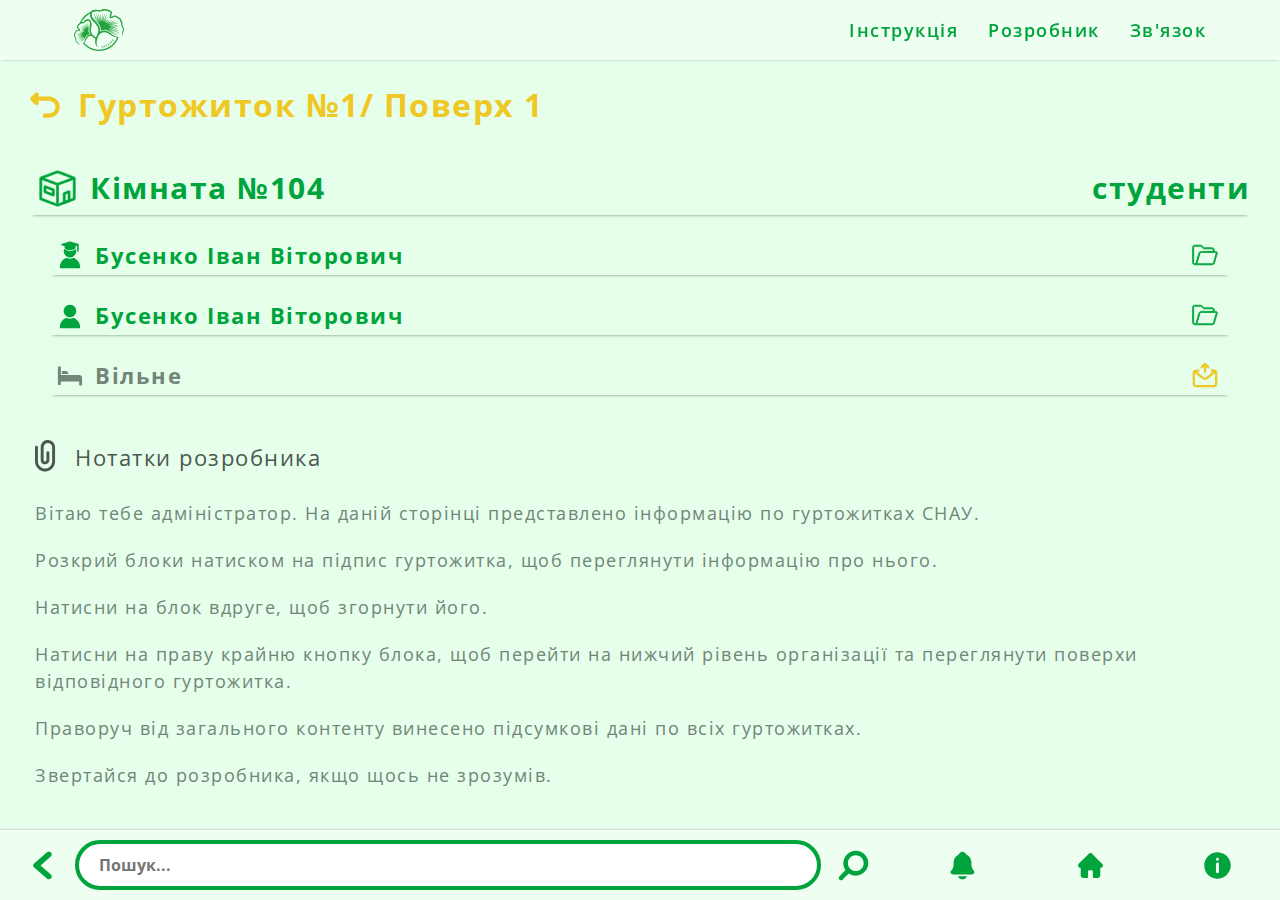
<file: room.html>
<!DOCTYPE html>
<html lang="ua">
<head>
    <meta charset="UTF-8">
    <meta name="viewport" content="width=device-width, initial-scale=1.0">
    <title>Кімната</title>
    <link rel="shortcut icon" href="favicon.ico" type="image/x-icon">
    <link rel="stylesheet" href="css/styles.css">
    <link rel="stylesheet" href="css/floor.css">
    <link rel="stylesheet" href="css/room.css">
    <link rel="preconnect" href="https://fonts.googleapis.com">
	<link rel="preconnect" href="https://fonts.gstatic.com" crossorigin>
	<link href="https://fonts.googleapis.com/css2?family=Open+Sans:ital,wght@0,300..800;1,300..800&family=Roboto:ital,wght@0,100;0,300;0,400;0,500;0,700;0,900;1,100;1,300;1,400;1,500;1,700;1,900&family=Ubuntu+Sans:ital,wght@0,100..800;1,100..800&display=swap" rel="stylesheet">

</head>

<body>
    <div class="wrapper">
        <header>

            <div class="menu">
                <a href="https://snau.edu.ua/" target="_blank" class="menu__snaulink">
                    <img src="assets/images/SVG/logo.svg" alt="СНАУ" class="menu__image">
                </a>
                <div class="menu__burger">
                    <span></span>
                </div>
                <div class="menu__block">
                    <ul class="menu__list">
                        <li><a href="#" class="menu__link">Інструкція</a></li>
                        <li><a href="#" class="menu__link">Розробник</a></li>
                        <li><a href="#" class="menu__link">Зв'язок</a></li> 
                    </ul>
                </div>
            </div>
          
        </header>

        <div class="content" id="content">
            <div class="content__wrapper">
                <div class="top__nav">
                    <a href="floor1.html"><img src="assets/icons/SVG/site_beck.svg" alt="">Гуртожиток №1/ Поверх 1</a>
                  
                </div>
              
                <div class="room__place">
                    <div class="room__title">
                        <h2> <img src="assets/icons/room.svg" alt="">Кімната №104</h2><h2>студенти</h2>
                        
                     </div>
                    <div class="place">
                                   <div class="content__item">
                            <div class="content__item__title_room content__item__button">
                            <h2><img src="assets/icons/student.svg" alt="">Бусенко Іван Віторович</h2><img class="img-rotate" src="assets/icons/folder.svg" alt="">
                            </div>
                            <div class="content__item__info room__info">
                                <ul class="ul_content">
                                    <li class="li_content"><span>Номер договору:</span> № 43524</li>
                                    <li class="li_content"><span>Статус:</span> студент</li>
                                    <li class="li_content"><span>Телефон:</span> 095 *** ** **</li>
                                    <li class="li_content"><span>Пошта:</span> ivan.busenko@snau.edu.ua</li>
                          
                                </ul>
                                <div class="place__row"><p class="p__data"><img class="img__data" src="assets/icons/start.svg" alt="">02.07.2024</p>
                                    <p class="p__data">02.11.2025<img class="img__data" src="assets/icons/end.svg" alt=""></p></div>
                            </div>
                    </div>
                    </div>
                    <div class="place">
                        <div class="content__item">
                 <div class="content__item__title_room content__item__button">
                 <h2><img src="assets/icons/man.svg" alt="">Бусенко Іван Віторович</h2><img class="img-rotate" src="assets/icons/folder.svg" alt="">
                 </div>
                 <div class="content__item__info">
                        <ul class="ul_content">
                            <li class="li_content"><span>Номер договору:</span> № 18858</li>
                            <li class="li_content"><span>Статус:</span> мешканець</li>
                            <li class="li_content"><span>Телефон:</span> 095 *** ** **</li>
                            <li class="li_content"><span>Пошта:</span> ivan.busenko@snau.edu.ua</li>
                  
                        </ul>

                     <div class="place__row"><p class="p__data"><img class="img__data" src="assets/icons/start.svg" alt="">02.07.2024</p>
                         <p class="p__data">02.11.2025<img class="img__data" src="assets/icons/end.svg" alt=""></p></div>
                 </div>
         </div>
         </div>
         <div class="place">
            <div class="content__item">
     <div class="content__item__title_room">
     <h2 class="free__place"><img src="assets/icons/SVG/place.svg" alt="">Вільне</h2><img src="assets/icons/free.svg" alt="">
     </div>
     <div class="content__item__info">
         
     </div>
</div>
</div>
                   
                </div>
                <div class="instructions">
                    <h2>
                      
        <svg version="1.1" class="instructions__svg" xmlns="http://www.w3.org/2000/svg" xmlns:xlink="http://www.w3.org/1999/xlink" x="0px" y="0px"
                viewBox="0 0 1080 1080" style="enable-background:new 0 0 1080 1080;" xml:space="preserve">
         
                <path class="instructions__svg" d="M277.45,971.53c-27.04-4.69-53.96-9.69-79.64-19.98-72.43-29.01-127-77.91-163.31-146.85C10.34,758.83-.11,709.64,0,657.82c.3-144.34.08-288.68.13-433.02,0-23.55,12.4-40.81,32.88-46.35,27.53-7.44,54.58,11.47,57.03,39.97.38,4.39.24,8.84.24,13.26.01,141.81.16,283.62-.06,425.44-.1,59.84,18.85,112.09,59.92,155.93,34.98,37.33,77.94,60.03,128.53,66.67,115.42,15.13,217.34-55.36,244.86-168.51,3.29-13.52,5.29-27.34,5.31-41.23.16-150.97.49-301.94-.05-452.91-.23-64.89-55.36-121.96-119.83-126.19-70.12-4.6-131.22,43.55-140.62,110.71-.92,6.58-1.76,13.1-1.75,19.77.04,131.39,0,262.78.05,394.17,0,22.14,12.4,39.39,31.44,44.37,27.99,7.32,54.29-12.45,54.52-41.69.36-44.21.11-88.43.12-132.65.01-32.22-.25-64.43.17-96.65.26-19.69,12.97-36.14,31.19-42.06,18.2-5.92,38.1.39,49.83,15.91,5.89,7.8,8.96,16.61,8.96,26.43-.02,78.64.54,157.29-.25,235.93-.62,61.61-52.41,117.65-113.94,125.33-70.85,8.85-133.49-34.53-149.2-103.42-2.04-8.92-3.1-17.99-3.1-27.21.06-132.97-.34-265.94.16-398.91.41-108.79,77.61-199.09,184.93-217.74,121.65-21.13,239.22,65.54,255.84,188.42,1.58,11.65,1.89,23.27,1.89,34.94.02,143.71.19,287.41-.04,431.12-.18,109.58-45.56,196.38-134.27,260.1-40.7,29.24-86.91,45.74-136.62,52.32-2.16.29-4.27.96-6.4,1.45h-64.44Z"/>
           </svg>
                        
                        Нотатки розробника
                    </h2>
                    <p>Вітаю тебе адміністратор. На даній сторінці представлено інформацію по гуртожитках СНАУ. </p>
                        <p>Розкрий блоки натиском на підпис гуртожитка, щоб переглянути інформацію про нього.</p>
                        <p>Натисни на блок вдруге, щоб згорнути його.</p>
                        <p>Натисни на праву крайню кнопку блока, щоб перейти на нижчий рівень організації та переглянути поверхи відповідного гуртожитка.</p>
                        <p>Праворуч від загального контенту винесено підсумкові дані по всіх гуртожитках.</p>
                        <p>Звертайся до розробника, якщо щось не зрозумів.</p>
                </div>
                
                </div>
                
        </div>

        <footer>

        <div class="block-footer">
            <form class="block-footer__form"  id="search_form" method="">
                <button type="submit" name="beck" class="block-footer__button">
                <svg version="1.1" class="block-footer__svg" xmlns="http://www.w3.org/2000/svg" xmlns:xlink="http://www.w3.org/1999/xlink" x="0px" y="0px"
                viewBox="0 0 1080 1080" style="enable-background:new 0 0 1080 1080;" xml:space="preserve">
         
           <path class="block-footer__svg" d="M797.5,820.7c-64.6-56.8-129.6-113.4-194.4-170.1c-35.4-31-70.7-62-106-93c-7.4-6.5-11.3-12.1-11.8-17.5
               c0.4-5.5,4.3-11,11.8-17.5c35.3-31,70.6-62.1,106-93c64.8-56.7,129.7-113.3,194.4-170.1c36.1-31.8,39.7-77.5,9.5-111.3
               c-14.3-16-33.6-24.9-55.6-30c-11.2,0-22.5,0-33.7,0c-13.2,2.5-24.8,7.2-35.3,13.5c-0.2,0.1-0.5,0.3-0.7,0.4
               c-8,4.8-15.4,10.5-22.4,16.8c-24.8,22.4-50.3,44.3-75.4,66.3c-100.7,88.3-201.4,176.7-302.3,265c-13.2,11.5-22.9,24.8-26.6,40.8
               c-0.5,1.9-0.8,3.8-1.2,5.7c-0.8,4.4-1.2,8.8-1.2,13.4c0,4.6,0.3,9,1.2,13.4c0.3,1.9,0.7,3.8,1.2,5.7c3.8,16,13.5,29.2,26.6,40.8
               c100.8,88.3,201.5,176.7,302.3,265c25.2,22.1,50.7,43.9,75.4,66.3c7,6.4,14.5,12,22.4,16.8c0.2,0.1,0.5,0.3,0.7,0.4
               c10.6,6.3,22.2,11,35.3,13.5c11.2,0,22.5,0,33.7,0c21.9-5.1,41.2-14,55.6-30C837.3,898.2,833.7,852.5,797.5,820.7z"/>
           </svg>
        </button>
                <input class="block-footer__input" type="text"  placeholder="Пошук...">
                <button type="submit" name="searching" class="block-footer__button">
                    <svg version="1.1" class="block-footer__svg" xmlns="http://www.w3.org/2000/svg" xmlns:xlink="http://www.w3.org/1999/xlink" x="0px" y="0px"
                    viewBox="0 0 1080 1080" style="enable-background:new 0 0 1080 1080;" xml:space="preserve">
             
                    <path class="block-footer__svg"  d="M993.6,434.9c0,23,0,46,0,69c-0.4,2-0.9,4-1.1,6.1c-6.6,65.7-28.9,126.1-67.2,179.3
                    c-79.8,111.2-189.4,165.4-326.4,163.8c-71.5-0.8-137-21.6-196.6-60.7c-7.1-4.7-11.3-4.1-17.3,1.9c-42.1,42.5-84.6,84.7-127,126.9
                    c-18.8,18.7-37.2,38-57,55.6c-20.9,18.6-45.9,21.4-71.1,10.4c-26-11.3-41.1-31.8-43.3-60.7c-1.7-23.5,8.1-42.1,24.4-58.3
                    c57.3-57,114.3-114.2,171.5-171.3c10.3-10.3,10.3-10.3,2.5-22.5c-40.7-63-59.6-132.4-59.4-206.8c0.1-58.9,13.9-114.7,40-167.8
                    c46.4-94.3,120.2-157.1,218.2-192.9c29.8-10.9,60.7-16.5,92.1-20.5c23,0,46,0,69,0c1.1,0.3,2.2,0.8,3.4,0.9
                    c46.2,4.5,89.9,17.6,131.7,38c94.1,45.9,156.7,119.5,192.8,216.8C983.9,372.1,989.5,403.3,993.6,434.9z M609.7,712.1
                    c134.4,0.2,243.1-107.6,243.4-241.4c0.3-134.6-107.8-243.5-242.1-243.9C476.2,226.4,368.7,334.4,367.1,469
                    C365.5,601.1,478.7,714.7,609.7,712.1z"/>
            
            
               </svg>
                </button>
            </form>

            <div class="panel-control">
                <a class="panel-control__href" href="#">

                    <svg version="1.1" class="panel-control__svg" xmlns="http://www.w3.org/2000/svg" xmlns:xlink="http://www.w3.org/1999/xlink" x="0px" y="0px"
                viewBox="0 0 1080 1080" style="enable-background:new 0 0 1080 1080;" xml:space="preserve">
         
                <g>
                    <path class="panel-control__svg" d="M540,814.6c-98.5,0-197,0.1-295.4-0.1c-33.3-0.1-61.2-21.8-68.8-53.5c-4.8-20.1-1.6-39.1,11-55.8
                        c8.9-11.9,18.5-23.3,28-34.8c30.6-36.8,43.1-80.3,47.2-127c2.9-32.8,2.7-65.7,4.1-98.6c2.6-60.7,17.5-117.6,57.3-165.6
                        c24.9-30.1,56.1-51.9,91.7-67.5c7.4-3.3,12-7.5,15-15.5c12.2-32.3,32.9-57.8,64.7-72.5c48.7-22.6,104.2-6.6,137.1,38.8
                        c7.5,10.3,14,21.3,17.9,33.4c2.7,8.5,7.9,12.8,15.6,16.2c44.2,19.5,81,48,107.1,89.2c23.7,37.4,35.4,78.8,39.8,122.6
                        c3.4,33.1,1.3,66.4,3.8,99.6c3.2,41.9,8.6,83.2,30.6,120.3c11.8,20,27.1,37.4,41.8,55.2c18.7,22.7,23.3,47.7,11.2,74.4
                        c-12.5,27.4-35.1,41.1-65.1,41.1C736.3,814.7,638.2,814.6,540,814.6z"/>
                    <path class="panel-control__svg"  d="M539.9,874.1c40.5,0,81,0,121.5,0c14.2,0,17.6,5.5,10.2,17.4c-30.4,48.8-74.3,75.2-132.2,75
                        c-57.4-0.2-101-26.4-131.2-75c-7.4-11.9-4-17.3,10.2-17.4C458.9,874,499.4,874.1,539.9,874.1z"/>
                </g>
           </svg>

                </a>
                <a class="panel-control__href" href="index.html" class="nav-link" data-page="home">

                    <svg version="1.1" class="panel-control__svg" xmlns="http://www.w3.org/2000/svg" xmlns:xlink="http://www.w3.org/1999/xlink" x="0px" y="0px"
                viewBox="0 0 1080 1080" style="enable-background:new 0 0 1080 1080;" xml:space="preserve">
         
                <g>
                    <path class="panel-control__svg"  d="M526,155.7c9,0,18,0,27,0c17.4,4.1,31.1,13.8,43.6,26.3c100,100.4,200.3,200.5,300.5,300.8
                        c3.9,3.9,7.9,7.8,11.2,12.1c17.3,22.6,20.9,47.4,9.7,73.4c-10.6,24.6-30,39.1-56.7,42.2c-21.2,2.4-18.8-0.5-18.9,20.8
                        c-0.5,71.2,1.3,142.5-0.9,213.7c-1.4,44.7-37.8,79.1-82.6,79.2c-39.2,0.1-78.5,0-117.7,0c-20.4,0-28.6-8.2-28.6-28.6
                        c0-57.5,0-115,0-172.5c0-23.9-14.9-39-38.7-39.2c-22.2-0.2-44.5-0.1-66.7,0c-26.3,0.1-40.5,14.5-40.5,41.1c0,57.7,0,115.5,0,173.2
                        c0,16.9-9.2,26-25.9,26c-40.2,0-80.5,0.2-120.7-0.1c-30.4-0.2-53.5-14-70.1-39.1c-10.6-16.1-13-34.3-13-53.1
                        c0-68.2,0-136.5,0-204.7c0-2.7-0.1-5.5,0-8.2c0.1-4.9-2.3-7.2-7.2-7.5c-7.7-0.6-15.5-0.8-23-3.1c-27.6-8.6-43.7-27.7-50.8-55.2
                        c0-9,0-18,0-27c4.1-17.6,14.1-31.5,26.8-44.2c99.8-99.5,199.4-199.2,298.9-299C494.2,170.2,508.1,159.8,526,155.7z"/>
                </g>
           </svg>

                </a>
              
           
                <a class="panel-control__href" href="#">

                    <svg version="1.1" class="panel-control__svg" xmlns="http://www.w3.org/2000/svg" xmlns:xlink="http://www.w3.org/1999/xlink" x="0px" y="0px"
                viewBox="0 0 1080 1080" style="enable-background:new 0 0 1080 1080;" xml:space="preserve">
         
                <g>
                    <path class="panel-control__svg"  d="M571.3,947.5c-21.2,0-42.4,0-63.6,0c-1.3-0.3-2.6-0.8-3.9-0.9c-47.5-3.8-92.9-15.8-135.8-36.6
                        C258,856.7,184.5,771.6,148,654.8c-8.4-26.9-12.5-54.6-15.6-82.6c0-21.2,0-42.4,0-63.6c2.2-15.4,3.7-31,6.8-46.3
                        c18.8-92.9,64.2-170.7,136.4-231.8c93.1-78.8,201-110.2,321.7-93.8c88.1,12,164,50.6,227.3,113c74.4,73.4,115.5,162.6,122.2,266.9
                        c4.3,67.8-7.5,133.2-37.3,194.6C852.6,828.4,761,904,634.7,937C613.9,942.5,592.6,944.9,571.3,947.5z M492.4,612.1c0,36,0,72,0,108
                        c0,6.1,0.3,12.1,1.3,18.2c2.9,17.8,12.9,30.2,29.5,36.4c16.8,6.2,32.8,3.5,46.8-8.3c13.1-11.1,16.6-25.9,16.6-42.1
                        c0-73.6,0-147.2,0-220.8c0-5.8-0.4-11.6-1.2-17.4c-4.7-31.9-39.1-49.6-67.5-34.5c-18.7,9.9-25.4,26.8-25.4,46.9
                        C492.4,536.3,492.4,574.2,492.4,612.1z M586.1,349.6c0.1-25.4-21.1-46.6-46.6-46.7c-25.4-0.1-46.6,21.1-46.7,46.6
                        c-0.1,25.4,21.1,46.6,46.6,46.7C564.8,396.3,586.1,375.1,586.1,349.6z"/>
                </g>
           </svg>

                </a>
           
            </div>
        </div>
        
        </footer>
        </div>
        <script src="https://code.jquery.com/jquery-3.6.0.min.js"></script>
        <script src="js/scripts.js"></script>
 
        </body>
  
        </html>
</file>
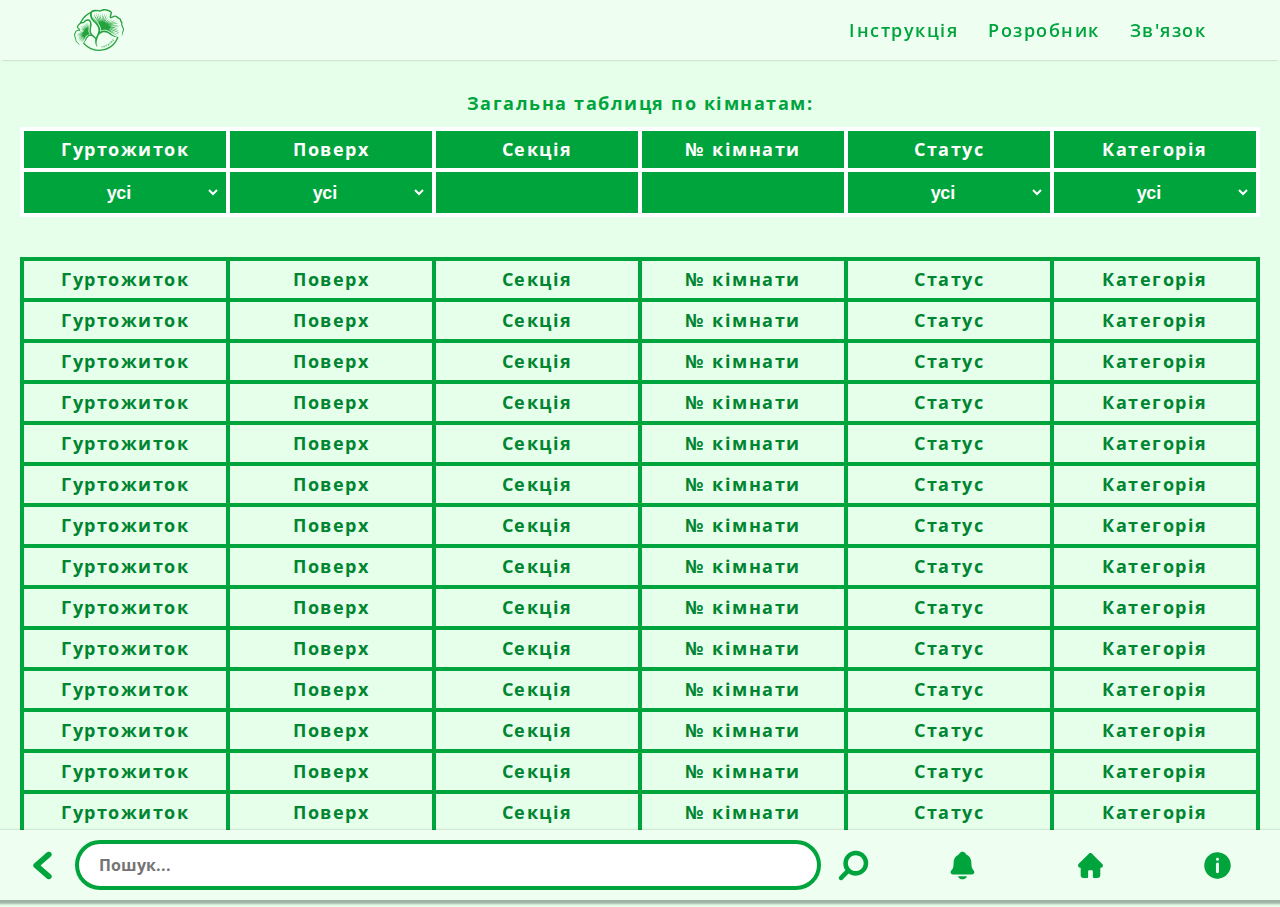
<file: table.html>
<!DOCTYPE html>
<html lang="ua">
<head>
    <meta charset="UTF-8">
    <meta name="viewport" content="width=device-width, initial-scale=1.0">
    <title>SNAU гуртожитки </title>
    <link rel="shortcut icon" href="favicon.ico" type="image/x-icon">
    <link rel="stylesheet" href="css/styles.css">
    <link rel="stylesheet" href="css/floor.css">
    <link rel="stylesheet" href="css/table.css">
    <link rel="preconnect" href="https://fonts.googleapis.com">
	<link rel="preconnect" href="https://fonts.gstatic.com" crossorigin>
	<link href="https://fonts.googleapis.com/css2?family=Open+Sans:ital,wght@0,300..800;1,300..800&family=Roboto:ital,wght@0,100;0,300;0,400;0,500;0,700;0,900;1,100;1,300;1,400;1,500;1,700;1,900&family=Ubuntu+Sans:ital,wght@0,100..800;1,100..800&display=swap" rel="stylesheet">

</head>

<body>
    <div class="wrapper">
        <header>

            <div class="menu">
                <a href="https://snau.edu.ua/" target="_blank" class="menu__snaulink">
                    <img src="assets/images/SVG/logo.svg" alt="СНАУ" class="menu__image">
                </a>
                <div class="menu__burger">
                    <span></span>
                </div>
                <div class="menu__block">
                    <ul class="menu__list">
                        <li><a href="#" class="menu__link">Інструкція</a></li>
                        <li><a href="#" class="menu__link">Розробник</a></li>
                        <li><a href="#" class="menu__link">Зв'язок</a></li> 
                    </ul>
                </div>
            </div>
          
        </header>

        <div class="content" id="content">
            <div class="block__table">
                <div class="table__nav">
                <table class="data">
                    <caption>Загальна таблиця по кімнатам:</caption>
                    <thead>
                        <tr>
                            <th>Гуртожиток</th>
                            <th>Поверх</th>
                            <th>Секція</th>
                            <th>№ кімнати</th>
                            <th>Статус</th>
                            <th>Категорія</th>
                        </tr>
                        <tr>
                            <form action="">
                            <th>
                                
                                <select class="data__select" id="room" name="room">
                                    <option value="1">усі</option>
                                    <option value="1">Гуртожиток №1</option>
                                    <option value="2">Гуртожиток №2</option>
                                    <option value="3">Гуртожиток №3</option>
                                    <option value="4">Гуртожиток №4</option>
                                </select>

                            </th>
                            <th>
                                
                                <select class="data__select" id="room" name="room">
                                    <option value="1">усі</option>
                                    <option value="1">Поверх 1</option>
                                    <option value="2">Поверх 2</option>
                                    <option value="3">Поверх 3</option>
                                    <option value="4">Поверх 4</option>
                                    <option value="5">Поверх 5</option>
                                </select>

                            </th>
                           
                            <th>
                                
                               <input class="data__input" type="text">
                            </th>
                            <th>

                                <input class="data__input" type="text">

                            </th>
                            <th>
                                
                                <select class="data__select" id="room" name="room">
                                    <option value="1">усі</option>
                                    <option value="1">студенти</option>
                                    <option value="2">пільговики</option>
                                    <option value="4">сімейники</option>
                                </select>

                            </th>
                            <th>
                                
                                <select class="data__select" id="room" name="room">
                                    <option value="1">усі</option>
                                    <option value="1">вільна кімната</option>
                                    <option value="1">вільне місце</option>
                                    <option value="2">зайнята</option>
                                    
                                </select>

                            </th>
                            
                        </form>
                        
                        </tr>
                        
                    </thead>
                </table>
                </div>
         <div class="table__info">
            <table class="data">
                <tbody>
                   
                    <tr>
                        <td>Гуртожиток</td>
                        <td>Поверх</td>
                        <td>Секція</td>
                        <td>№ кімнати</td>
                        <td>Статус</td>
                        <td>Категорія</td>
                    </tr>
                    <tr>
                        <td>Гуртожиток</td>
                        <td>Поверх</td>
                        <td>Секція</td>
                        <td>№ кімнати</td>
                        <td>Статус</td>
                        <td>Категорія</td>
                    </tr>
                    <tr>
                        <td>Гуртожиток</td>
                        <td>Поверх</td>
                        <td>Секція</td>
                        <td>№ кімнати</td>
                        <td>Статус</td>
                        <td>Категорія</td>
                    </tr>
                    <tr>
                        <td>Гуртожиток</td>
                        <td>Поверх</td>
                        <td>Секція</td>
                        <td>№ кімнати</td>
                        <td>Статус</td>
                        <td>Категорія</td>
                    </tr>
                    <tr>
                        <td>Гуртожиток</td>
                        <td>Поверх</td>
                        <td>Секція</td>
                        <td>№ кімнати</td>
                        <td>Статус</td>
                        <td>Категорія</td>
                    </tr>
                    <tr>
                        <td>Гуртожиток</td>
                        <td>Поверх</td>
                        <td>Секція</td>
                        <td>№ кімнати</td>
                        <td>Статус</td>
                        <td>Категорія</td>
                    </tr>
                    <tr>
                        <td>Гуртожиток</td>
                        <td>Поверх</td>
                        <td>Секція</td>
                        <td>№ кімнати</td>
                        <td>Статус</td>
                        <td>Категорія</td>
                    </tr>
                    <tr>
                        <td>Гуртожиток</td>
                        <td>Поверх</td>
                        <td>Секція</td>
                        <td>№ кімнати</td>
                        <td>Статус</td>
                        <td>Категорія</td>
                    </tr>
                    <tr>
                        <td>Гуртожиток</td>
                        <td>Поверх</td>
                        <td>Секція</td>
                        <td>№ кімнати</td>
                        <td>Статус</td>
                        <td>Категорія</td>
                    </tr>
                    <tr>
                        <td>Гуртожиток</td>
                        <td>Поверх</td>
                        <td>Секція</td>
                        <td>№ кімнати</td>
                        <td>Статус</td>
                        <td>Категорія</td>
                    </tr>
                    <tr>
                        <td>Гуртожиток</td>
                        <td>Поверх</td>
                        <td>Секція</td>
                        <td>№ кімнати</td>
                        <td>Статус</td>
                        <td>Категорія</td>
                    </tr>
                    <tr>
                        <td>Гуртожиток</td>
                        <td>Поверх</td>
                        <td>Секція</td>
                        <td>№ кімнати</td>
                        <td>Статус</td>
                        <td>Категорія</td>
                    </tr>
                    <tr>
                        <td>Гуртожиток</td>
                        <td>Поверх</td>
                        <td>Секція</td>
                        <td>№ кімнати</td>
                        <td>Статус</td>
                        <td>Категорія</td>
                    </tr>
                    <tr>
                        <td>Гуртожиток</td>
                        <td>Поверх</td>
                        <td>Секція</td>
                        <td>№ кімнати</td>
                        <td>Статус</td>
                        <td>Категорія</td>
                    </tr>
                    <tr>
                        <td>Гуртожиток</td>
                        <td>Поверх</td>
                        <td>Секція</td>
                        <td>№ кімнати</td>
                        <td>Статус</td>
                        <td>Категорія</td>
                    </tr>
                    <tr>
                        <td>Гуртожиток</td>
                        <td>Поверх</td>
                        <td>Секція</td>
                        <td>№ кімнати</td>
                        <td>Статус</td>
                        <td>Категорія</td>
                    </tr>
                    <tr>
                        <td>Гуртожиток</td>
                        <td>Поверх</td>
                        <td>Секція</td>
                        <td>№ кімнати</td>
                        <td>Статус</td>
                        <td>Категорія</td>
                    </tr>
                    <tr>
                        <td>Гуртожиток</td>
                        <td>Поверх</td>
                        <td>Секція</td>
                        <td>№ кімнати</td>
                        <td>Статус</td>
                        <td>Категорія</td>
                    </tr>
                    <tr>
                        <td>Гуртожиток</td>
                        <td>Поверх</td>
                        <td>Секція</td>
                        <td>№ кімнати</td>
                        <td>Статус</td>
                        <td>Категорія</td>
                    </tr>
                    <tr>
                        <td>Гуртожиток</td>
                        <td>Поверх</td>
                        <td>Секція</td>
                        <td>№ кімнати</td>
                        <td>Статус</td>
                        <td>Категорія</td>
                    </tr>
                   
                  </tbody>
            </table>
          

         </div>        
                   
  

            </div>
           
          
        </div>

        <footer>

        <div class="block-footer">
            <form class="block-footer__form"  id="search_form" method="">
                <button type="submit" name="beck" class="block-footer__button">
                <svg version="1.1" class="block-footer__svg" xmlns="http://www.w3.org/2000/svg" xmlns:xlink="http://www.w3.org/1999/xlink" x="0px" y="0px"
                viewBox="0 0 1080 1080" style="enable-background:new 0 0 1080 1080;" xml:space="preserve">
         
           <path class="block-footer__svg" d="M797.5,820.7c-64.6-56.8-129.6-113.4-194.4-170.1c-35.4-31-70.7-62-106-93c-7.4-6.5-11.3-12.1-11.8-17.5
               c0.4-5.5,4.3-11,11.8-17.5c35.3-31,70.6-62.1,106-93c64.8-56.7,129.7-113.3,194.4-170.1c36.1-31.8,39.7-77.5,9.5-111.3
               c-14.3-16-33.6-24.9-55.6-30c-11.2,0-22.5,0-33.7,0c-13.2,2.5-24.8,7.2-35.3,13.5c-0.2,0.1-0.5,0.3-0.7,0.4
               c-8,4.8-15.4,10.5-22.4,16.8c-24.8,22.4-50.3,44.3-75.4,66.3c-100.7,88.3-201.4,176.7-302.3,265c-13.2,11.5-22.9,24.8-26.6,40.8
               c-0.5,1.9-0.8,3.8-1.2,5.7c-0.8,4.4-1.2,8.8-1.2,13.4c0,4.6,0.3,9,1.2,13.4c0.3,1.9,0.7,3.8,1.2,5.7c3.8,16,13.5,29.2,26.6,40.8
               c100.8,88.3,201.5,176.7,302.3,265c25.2,22.1,50.7,43.9,75.4,66.3c7,6.4,14.5,12,22.4,16.8c0.2,0.1,0.5,0.3,0.7,0.4
               c10.6,6.3,22.2,11,35.3,13.5c11.2,0,22.5,0,33.7,0c21.9-5.1,41.2-14,55.6-30C837.3,898.2,833.7,852.5,797.5,820.7z"/>
           </svg>
        </button>
                <input class="block-footer__input" type="text"  placeholder="Пошук...">
                <button type="submit" name="searching" class="block-footer__button">
                    <svg version="1.1" class="block-footer__svg" xmlns="http://www.w3.org/2000/svg" xmlns:xlink="http://www.w3.org/1999/xlink" x="0px" y="0px"
                    viewBox="0 0 1080 1080" style="enable-background:new 0 0 1080 1080;" xml:space="preserve">
             
                    <path class="block-footer__svg"  d="M993.6,434.9c0,23,0,46,0,69c-0.4,2-0.9,4-1.1,6.1c-6.6,65.7-28.9,126.1-67.2,179.3
                    c-79.8,111.2-189.4,165.4-326.4,163.8c-71.5-0.8-137-21.6-196.6-60.7c-7.1-4.7-11.3-4.1-17.3,1.9c-42.1,42.5-84.6,84.7-127,126.9
                    c-18.8,18.7-37.2,38-57,55.6c-20.9,18.6-45.9,21.4-71.1,10.4c-26-11.3-41.1-31.8-43.3-60.7c-1.7-23.5,8.1-42.1,24.4-58.3
                    c57.3-57,114.3-114.2,171.5-171.3c10.3-10.3,10.3-10.3,2.5-22.5c-40.7-63-59.6-132.4-59.4-206.8c0.1-58.9,13.9-114.7,40-167.8
                    c46.4-94.3,120.2-157.1,218.2-192.9c29.8-10.9,60.7-16.5,92.1-20.5c23,0,46,0,69,0c1.1,0.3,2.2,0.8,3.4,0.9
                    c46.2,4.5,89.9,17.6,131.7,38c94.1,45.9,156.7,119.5,192.8,216.8C983.9,372.1,989.5,403.3,993.6,434.9z M609.7,712.1
                    c134.4,0.2,243.1-107.6,243.4-241.4c0.3-134.6-107.8-243.5-242.1-243.9C476.2,226.4,368.7,334.4,367.1,469
                    C365.5,601.1,478.7,714.7,609.7,712.1z"/>
            
            
               </svg>
                </button>
            </form>

            <div class="panel-control">
                <a class="panel-control__href" href="#">

                    <svg version="1.1" class="panel-control__svg" xmlns="http://www.w3.org/2000/svg" xmlns:xlink="http://www.w3.org/1999/xlink" x="0px" y="0px"
                viewBox="0 0 1080 1080" style="enable-background:new 0 0 1080 1080;" xml:space="preserve">
         
                <g>
                    <path class="panel-control__svg" d="M540,814.6c-98.5,0-197,0.1-295.4-0.1c-33.3-0.1-61.2-21.8-68.8-53.5c-4.8-20.1-1.6-39.1,11-55.8
                        c8.9-11.9,18.5-23.3,28-34.8c30.6-36.8,43.1-80.3,47.2-127c2.9-32.8,2.7-65.7,4.1-98.6c2.6-60.7,17.5-117.6,57.3-165.6
                        c24.9-30.1,56.1-51.9,91.7-67.5c7.4-3.3,12-7.5,15-15.5c12.2-32.3,32.9-57.8,64.7-72.5c48.7-22.6,104.2-6.6,137.1,38.8
                        c7.5,10.3,14,21.3,17.9,33.4c2.7,8.5,7.9,12.8,15.6,16.2c44.2,19.5,81,48,107.1,89.2c23.7,37.4,35.4,78.8,39.8,122.6
                        c3.4,33.1,1.3,66.4,3.8,99.6c3.2,41.9,8.6,83.2,30.6,120.3c11.8,20,27.1,37.4,41.8,55.2c18.7,22.7,23.3,47.7,11.2,74.4
                        c-12.5,27.4-35.1,41.1-65.1,41.1C736.3,814.7,638.2,814.6,540,814.6z"/>
                    <path class="panel-control__svg"  d="M539.9,874.1c40.5,0,81,0,121.5,0c14.2,0,17.6,5.5,10.2,17.4c-30.4,48.8-74.3,75.2-132.2,75
                        c-57.4-0.2-101-26.4-131.2-75c-7.4-11.9-4-17.3,10.2-17.4C458.9,874,499.4,874.1,539.9,874.1z"/>
                </g>
           </svg>

                </a>
                <a class="panel-control__href" href="index.html" class="nav-link" data-page="home">

                    <svg version="1.1" class="panel-control__svg" xmlns="http://www.w3.org/2000/svg" xmlns:xlink="http://www.w3.org/1999/xlink" x="0px" y="0px"
                viewBox="0 0 1080 1080" style="enable-background:new 0 0 1080 1080;" xml:space="preserve">
         
                <g>
                    <path class="panel-control__svg"  d="M526,155.7c9,0,18,0,27,0c17.4,4.1,31.1,13.8,43.6,26.3c100,100.4,200.3,200.5,300.5,300.8
                        c3.9,3.9,7.9,7.8,11.2,12.1c17.3,22.6,20.9,47.4,9.7,73.4c-10.6,24.6-30,39.1-56.7,42.2c-21.2,2.4-18.8-0.5-18.9,20.8
                        c-0.5,71.2,1.3,142.5-0.9,213.7c-1.4,44.7-37.8,79.1-82.6,79.2c-39.2,0.1-78.5,0-117.7,0c-20.4,0-28.6-8.2-28.6-28.6
                        c0-57.5,0-115,0-172.5c0-23.9-14.9-39-38.7-39.2c-22.2-0.2-44.5-0.1-66.7,0c-26.3,0.1-40.5,14.5-40.5,41.1c0,57.7,0,115.5,0,173.2
                        c0,16.9-9.2,26-25.9,26c-40.2,0-80.5,0.2-120.7-0.1c-30.4-0.2-53.5-14-70.1-39.1c-10.6-16.1-13-34.3-13-53.1
                        c0-68.2,0-136.5,0-204.7c0-2.7-0.1-5.5,0-8.2c0.1-4.9-2.3-7.2-7.2-7.5c-7.7-0.6-15.5-0.8-23-3.1c-27.6-8.6-43.7-27.7-50.8-55.2
                        c0-9,0-18,0-27c4.1-17.6,14.1-31.5,26.8-44.2c99.8-99.5,199.4-199.2,298.9-299C494.2,170.2,508.1,159.8,526,155.7z"/>
                </g>
           </svg>

                </a>
              
           
                <a class="panel-control__href" href="#">

                    <svg version="1.1" class="panel-control__svg" xmlns="http://www.w3.org/2000/svg" xmlns:xlink="http://www.w3.org/1999/xlink" x="0px" y="0px"
                viewBox="0 0 1080 1080" style="enable-background:new 0 0 1080 1080;" xml:space="preserve">
         
                <g>
                    <path class="panel-control__svg"  d="M571.3,947.5c-21.2,0-42.4,0-63.6,0c-1.3-0.3-2.6-0.8-3.9-0.9c-47.5-3.8-92.9-15.8-135.8-36.6
                        C258,856.7,184.5,771.6,148,654.8c-8.4-26.9-12.5-54.6-15.6-82.6c0-21.2,0-42.4,0-63.6c2.2-15.4,3.7-31,6.8-46.3
                        c18.8-92.9,64.2-170.7,136.4-231.8c93.1-78.8,201-110.2,321.7-93.8c88.1,12,164,50.6,227.3,113c74.4,73.4,115.5,162.6,122.2,266.9
                        c4.3,67.8-7.5,133.2-37.3,194.6C852.6,828.4,761,904,634.7,937C613.9,942.5,592.6,944.9,571.3,947.5z M492.4,612.1c0,36,0,72,0,108
                        c0,6.1,0.3,12.1,1.3,18.2c2.9,17.8,12.9,30.2,29.5,36.4c16.8,6.2,32.8,3.5,46.8-8.3c13.1-11.1,16.6-25.9,16.6-42.1
                        c0-73.6,0-147.2,0-220.8c0-5.8-0.4-11.6-1.2-17.4c-4.7-31.9-39.1-49.6-67.5-34.5c-18.7,9.9-25.4,26.8-25.4,46.9
                        C492.4,536.3,492.4,574.2,492.4,612.1z M586.1,349.6c0.1-25.4-21.1-46.6-46.6-46.7c-25.4-0.1-46.6,21.1-46.7,46.6
                        c-0.1,25.4,21.1,46.6,46.6,46.7C564.8,396.3,586.1,375.1,586.1,349.6z"/>
                </g>
           </svg>

                </a>
           
            </div>
        </div>
        
        </footer>
        </div>
        <script src="https://code.jquery.com/jquery-3.6.0.min.js"></script>
        <script src="js/scripts.js"></script>
        
        </body>
    
        </html>
</file>
<file: css/styles.css>
/*Обнулення стилів*/
* {
    padding: 0;
    margin: 0;
    border: 0;
}

*,
*:before,
*:after {
    -moz-box-sizing: border-box;
    -webkit-box-sizing: border-box;
    box-sizing: border-box;
}

:focus,
:active {
    outline: none;
}

a:focus,
a:active {
    outline: none;
}

nav,
footer,
header,
aside {
    display: block;
}

html,
body {
    height: 100%;
    width: 100%;
    font-size: 100%;
    line-height: 1;
    font-size: 14px;
    -ms-text-size-adjust: 100%;
    -moz-text-size-adjust: 100%;
    -webkit-text-size-adjust: 100%;
}

input,
button,
textarea {
    font-family: inherit;
}

input::-ms-clear {
    display: none;
}

button {
    cursor: pointer;
}

button::-moz-focus-inner {
    padding: 0;
    border: 0;
}

a,
a:visited {
    text-decoration: none;
}

a:hover {
    text-decoration: none;
}

ul li {
    list-style: none;
}

img {
    vertical-align: top;
}

h1,
h2,
h3,
h4,
h5,
h6 {
    font-size: inherit;
    font-weight: 400;
}



body {
    font-family: "Open Sans", sans-serif;
    font-size: 18px;
    font-weight: 400;
    line-height: 1.5;
    /* Значення у відсотках або в одиницях em */
    letter-spacing: 1.5px;
    /* Значення в пікселях */
    color: #0E1621;
    background-color: #EEFFF1;
    overflow-wrap: break-word;
    overflow: auto;


    /*	text-align: justify;*/
}

body::-webkit-scrollbar {
    width: 0em;
    /* Товщина смуги прокрутки */
}

body::-webkit-scrollbar-thumb {
    background-color: transparent;
    /* Колір смуги прокрутки */
}

.wrapper {
    width: 100%;
    min-height: 100%;
    display: flex;
    flex-direction: column;
    min-height: 100vh;
}




/*Верх сайту (МЕНЮ)////////////////////////////////////////////////////////////////////////////////////////////////////////////////*/
header {
    position: fixed;
    width: 100%;
    top: 0;
    left: 0;
    z-index: 50;
}

header:before {
    content: '';
    position: absolute;
    top: 0;
    left: 0;
    width: 100%;
    height: 100%;
    z-index: 3;
    box-shadow: 0 2px 2px -2px rgba(0, 0, 0, 0.3);
    background-color: #EEFFF1;
}

.menu {
    max-width: 90%;
    margin: 0px auto;
    padding: 0px 10px;
    position: relative;
    display: flex;
    justify-content: space-between;
    height: 60px;
    align-items: center;
}



.menu__snaulink:hover .menu__image {
    transform: scale(1.1);
}


.menu__snaulink {
    flex: 0 0 50px;
    position: relative;
    z-index: 5;
}

.menu__image {
    width: 100%;
    max-width: 50px;
    height: auto;
    transition: transform 0.3s ease;
}


.menu__burger {
    display: none;
}

.menu__list {
    display: flex;
    position: relative;
    z-index: 4;
}

.menu__list li {
    margin: 0px 0px 0px 30px;
}

.menu__link {
    color: #00a43c;
    font-weight: 600;
    font-size: 18px;
	position: relative;
}


.menu__link::after {
    content: '';
    position: absolute;
    left: 0;
    bottom: 0;
    width: 100%;
    height: 2px;
    background-color: #00a43c;
    transform: scaleX(0); 
    transform-origin: center; 
    transition: transform 0.3s ease-in-out; 
}

.menu__link:hover::after {
    transform: scaleX(1); 
}



@media (max-width: 910px) {
    body.lock {
        overflow: hidden;
    }

    .menu {
        height: 60px;
    }

    .menu__snaulink {
        flex: 0 0 50px;
		margin-left: 10px;
    }

    .menu__burger {
        display: block;
        position: relative;
        width: 30px;
        height: 20px;
        z-index: 5;
        cursor: pointer; 
    }

    
    .menu__burger span {
        position: absolute;
        background-color: #00a43c; 
        left: 0;
        width: 100%;
        height: 3px;
        top: 9px; 
        transition: all 0.3s ease 0s;
    }


    .menu__burger:before {
        content: '';
        background-color: #00a43c; 
        position: absolute;
        width: 100%;
        height: 3px;
        top: 1px; 
        left: 0;
        transition: all 0.3s ease 0s;
    }

   
    .menu__burger:after {
        content: '';
        background-color: #00a43c; 
        position: absolute;
        width: 100%;
        height: 3px;
        bottom: 1px;
        left: 0;
        transition: all 0.3s ease 0s;
    }

    .menu__burger.active span {
        transform: scale(0);
    }

    .menu__burger.active:before {
        transform: rotate(45deg);
        top: 50%;
        transform: translateY(-50%) rotate(45deg);
    }

    .menu__burger.active:after {
        transform: rotate(-45deg);
        bottom: 50%;
        transform: translateY(50%) rotate(-45deg);
    }

    .menu__block {
        position: fixed;
        top: -100%;
        left: 0;
        width: 100%;
        height: 100%;
        background-color: #EEFFF1;
        overflow: auto;
        padding: 70px 10px 20px 10px;
        transition: all 0.3s ease 0s;
    }

    .menu__block.active {
        top: 0;
    }

    .menu__list {
        display: block;
    }

    .menu__list li {
        margin: 0px 0px 20px 0px;
    }

    .menu__link {
        font-size: 24px;
    }
}
/*Контент сторінки////////////////////////////////////////////////////////////////////////////////////////////////////////////////*/
.content {
    display: flex;
    flex-direction: row;
    flex-wrap: wrap;
    flex: 1 1 auto;
    width: 100%;
    padding-bottom: var(--footer-height);
    padding-top: var(--header-height);
    background-color: #e6ffeb;
}
.content__block {
width: 70%;
margin-top: 50px;
}
.content__block--info {
    width: 30%;
    padding: 0px 20px;
    display: flex;
    flex-direction: column;
    box-shadow: -3px 0 3px -3px rgba(0, 0, 0, 0.5);
    
}
.content__item {
    width: 100%;
  
}
.content__item__title {
    width: calc(100% - 50px);
    min-height: 55px;
    margin-left: 20px;
    margin-right: 30px;
display: flex;
justify-content: space-between;
box-shadow: 0 3px 3px -3px rgba(0, 0, 0, 0.5);
}
.content__title--top{
    margin: 30px;
    margin-top: 0px;
}
.content__item__button{

font-size: 30px;
font-weight: 700;
color:#00a43c;
cursor: pointer;
display: flex;
justify-content: flex-start;
align-items: center;
}
.content__item__button img{

    width:55px;
    margin-right:5px;
    padding: 5px;
    cursor: pointer;
    transition: transform 0.3s ease;
}

 .content__item__button:hover .img__buuton {
    transform: scale(1.1);
   
} 
.content__item a{
    display: flex;
    justify-content: center;
    align-items: center;
    text-decoration: none;
}

.content__item__svg{
    width:35px;
    fill:#00a43c;
    cursor: pointer;
    transition: transform 0.3s ease;
}
.content__item a:hover .content__item__svg {
    transform: scale(1.05);
    fill:#008531;
}
.content__item a:active .content__item__svg {
    transform: scale(1);
    fill:#EFC825;
}

.content__item__info {
    max-height: 0;
  
    overflow: hidden;
    background-color: #F5FFF7;
    width: 100%;
    /* padding: 0px 30px; */
    display: flex;
    flex-direction: column;
    justify-content: flex-start;
    align-items: flex-start;
    transition: max-height 0.3s ease-in-out;
}
/* //////////////////////////////////////////////////////////////////////////////////////////////////////////////////////////////// */



.ul_content {
    list-style-type: none; 
    padding: 10px 10px;
    position: relative; 
  }
  
.ul_content  .li_content {
    position: relative; 
      
    margin-bottom: 8px;
    font-size: 18px;
font-weight: 700;
color:#008531; 
    padding-left: 35px;
    margin: 15px;
  }
  
.ul_content .li_content:hover {
      color: #00a43c;
     
  }
  
  
.ul_content .li_content::before {
    content: '';
    position: absolute;
    top: 3px; 
    left: 0;
    width: 25px; 
    height: 25px; 
    background-image: url('../assets/icons/punkt.svg'); 
    background-size: contain; 
    background-repeat: no-repeat; 
  }


/* ................................................................................................................. */


.content__title{
   
font-size: 28px;
font-weight: 700;
color:#EFC825;

display: flex;
justify-content: flex-start;
align-items: center;
}


.content__title img{

    width:50px;
    margin-right:8px;
    padding: 5px;
    cursor: pointer;
    transition: transform 0.3s ease;
}

.content__title:hover img {
    transform: scale(1.1);
   
}

.instructions {
    
    display: flex;
    flex-direction: column;
    margin: 20px 30px;
}
.instructions h2{
    font-size: 22px;
    color:#4c5750;
     margin: 10px 0px;
     display: flex;
     align-items: center;
}
.instructions p{

   font-size: 18px;
   color:#718679;
    margin: 10px 5px;
    
}

.instructions__svg{
    width:45px;
    fill:#4c5750;
    padding: 5px;
    cursor: pointer;
    transition: transform 0.3s ease;
}
.instructions__svg:hover  {
    transform: scale(1.05);
    
}
@media (max-width: 1465px) {


    .content__block {
    width: 60%;
   
    }
    .content__block--info {
        width: 40%; 
    }
}
@media (max-width: 1100px) {

    .content__item__button{
        font-size: 18px;
    }
    .content__item__button img{

        width:40px;
        padding: 0px;
        
    }
    .ul_content {
        
        padding: 10px 10px;
        
      }
      
    .ul_content  .li_content {
        
        margin-bottom: 5px;
        font-size: 16px;

        padding-left: 30px;
        margin: 8px;
      }

    .ul_content .li_content::before {

        width: 20px; 
        height: 20px; 

      }
    
    
    .content__item__svg{
width: 35px;
    }
 
    .content__title{
   

        font-size: 20px;
        font-weight: 700;
        margin-left: 8px;
        
        }
        .content__title img{
        
            width:40px;
            margin-right:5px;
            padding: 0px;
            
        }
        .instructions {
    
            
            margin: 0px 20px;
            margin-top: 20px;
        }
        .instructions h2{
            font-size: 18px;
            
             margin: 5px 0px;
             
        }
        .instructions p{
        
           font-size: 16px;
           color:#718679;
            margin: 5px 5px;
        }
        
        .instructions__svg{
            width:40px;
            padding: 0px;
            
        }
}
@media (max-width: 910px) {

    .content{
        flex-direction: column;
    }
    .content__block {
    width: 100%;
    margin: 10px 0px;
   
    }
    .content__block--info {
        width: 100%; 
        margin: 10px 0px;
        padding: 10px;
    }
    .content__item__button{
        font-size: 16px;
    }
    .content__item__button img{

        width:35px;
        padding: 0px;
        
    }
    .ul_content {
        
        padding: 10px 10px;
        
      }
      
    .ul_content  .li_content {
        
        margin-bottom: 5px;
        font-size: 14px;

        padding-left: 25px;
        margin: 5px;
      }

    .ul_content .li_content::before {

        width: 18px; 
        height: 18px; 

      }
    .content__item__svg{
width: 25px;
    }
 
    .content__title{
   

        font-size: 18px;
        font-weight: 700;
        margin-left: 8px;
        
        }
        .content__title img{
        
            width:35px;
            margin-right:5px;
            padding: 0px;
            
        }
        .instructions {
    
            
            margin: 0px 20px;
            margin-top: 20px;
        }
        .instructions h2{
            font-size: 16px;
            
             margin: 5px 0px;
             
        }
        .instructions p{
        
           font-size: 14px;
           color:#718679;
            margin: 5px 5px;
        }
        
        .instructions__svg{
            width:35px;
            padding: 0px;
            
        }
}

/*Низ сайту (ПОСИЛАННЯ)////////////////////////////////////////////////////////////////////////////////////////////////////////////////*/

footer {
    color: #FDFFF5;
    position: fixed;

    bottom: 0;
    left: 0;
    z-index: 48;
    display: flex;
    width: 100%;
    justify-content: space-around;
    align-items: center;
    flex-wrap: wrap;
    flex-shrink: 0;
}

.block-footer{
    display: flex;
    justify-content: space-between;
    align-items: center;
    width: 100%;
    background-color:  #EEFFF1;
    box-shadow: 0 2px 2px 2px rgba(0, 0, 0, 0.3);
}

.block-footer__form{
    display: flex;
    justify-content: space-between;
    align-items: center;
    padding: 10px;
    width: 70%;
}
.block-footer__input{
   border: solid 4px #00a43c;
   border-radius: 30px;
   padding: 10px;
   padding-left: 20px;
   font-size: 16px;
   font-weight: 700;
   color:#00a43c;
   width: 100%;
}
.block-footer__button{
   display: flex;
   justify-content: center;
   align-items: center;
    border:none;
    background-color: transparent;
    cursor: pointer;
    margin: 0px 10px;
}
.block-footer__svg{
    width:45px;
    fill:#00a43c;
    padding: 5px;
    cursor: pointer;
    transition: transform 0.3s ease;
}
.block-footer__button:hover .block-footer__svg {
    transform: scale(1.05);
    fill:#008531;
}
.block-footer__button:active .block-footer__svg {
    transform: scale(1);
    fill:#EFC825;
}
.panel-control{
    margin: 0px 30px;
    width: 25%;
    display: flex;
    justify-content: space-between;
    align-items: center;
    padding: 10px;
}
.panel-control__href{

    display: flex;
    justify-content: start;
    align-items: center;
}
.panel-control__svg{
 
    width:45px;
    fill:#00a43c;
    padding: 5px;
    cursor: pointer;
    transition: transform 0.3s ease;
}

.panel-control__href:hover .panel-control__svg {
    transform: scale(1.1);
    fill:#008531;
}
.panel-control__href:active .panel-control__svg {
    transform: scale(1);
    fill:#EFC825;
}

@media (max-width: 910px) {

    .block-footer{
        display: flex;
      flex-direction: column;
      justify-content: space-around;
    }
    
    .block-footer__form{
        display: flex;
        justify-content: center;
        align-items: center;
        margin: 0px;
        padding: 0px;
        width: 100%;
    }
    .block-footer__input{
        border: solid 4px #00a43c;
        border-radius: 20px;
        padding: 5px;
        padding-left: 20px;
        font-size: 14px;
        font-weight: 600;
        color:#00a43c;
        width: 100%;
        
     }
     .block-footer__button{
        display: flex;
        justify-content: center;
        align-items: center;
         border:none;
         background-color: transparent;
         cursor: pointer;
        margin: 5px 0px;
         
     }
     .block-footer__svg{
        width:50px;
        fill:#00a43c;
        padding: 10px;
        cursor: pointer;
    }
    .panel-control{
       max-height: 45px;
        width:100%;
        margin: 0 30px;
        background-color: #00a43c;
        display: flex;
        justify-content: space-between;
        align-items: center;
        padding: 10px;
    }
    .panel-control__svg{
 
        width:40px;
        fill:#EEFFF1;
        padding: 5px;
        cursor: pointer;
    }
}
</file>
<file: css/floor.css>
.content__wrapper {
    display: flex;
    flex-direction: column;
    
    width: 100%;
}
.top__nav {
display: flex;
justify-content: space-between;
align-items: center;
width: calc(100% - 40px);
margin: 20px 20px;
}
.top__nav a{
font-size:32px;
font-weight: 700;
color:#EFC825;
display: flex;
justify-content: flex-start;
align-items: center;
}
.top__nav img{

    width:50px;
    margin-right:8px;
    padding: 5px;
    cursor: pointer;
    transition: transform 0.3s ease;
}
.top__nav button{
    display: flex;
    justify-content: center;
    align-items: center;
     border:none;
     border-radius: 15px;
     background-color: #00a43c;
     color: #fff;
     font-size: 16px;
     font-weight: 700;
     padding: 10px;
     cursor: pointer;
     margin: 0px 10px;
     transition: all 0.3s ease; /* Додаємо плавний перехід */
}
.top__nav button:hover{
    
     border-radius: 20px;
     background-color: #EFC825;
     color: #ffffff;
     font-size: 16px;
     font-weight: 800;
     padding: 10px;
     cursor: pointer;
     margin: 0px 10px;

}

.top__nav a:hover img {
    transform: scale(1.1);
   
}
.floor__map {
    width: 100%;
    
}

.map__wrapper  {
   max-height:100%; 
   min-height:260px; 
    position: relative;
    width: 100%; 
    overflow-x:auto; 
    overflow-y: hidden;

 
}

.map{
   
    position: absolute;
    padding: 10px 20px;
    top: 0px; 
    left: 0; 
    width: auto;
    height: 100%;
    
    
}


  .cls-1, .cls-2, .cls-3, .cls-4 {
    stroke-width: 0px;
  }
  .cls-1 {
    fill: #EEFFF1;
  }

  .cls-4 {
    fill: #00a43c;
  }
  .cls-4:hover{
    fill: #00551f;
    cursor: pointer;
    user-select: none;
  }
  .cls-5:hover .cls-4,
  .cls-6:hover .cls-4 {
      fill: #00551f;
      cursor: pointer;
      user-select: none;
  }


  .cls-2 {
    fill: #c1c1c1;
  }
  .cls-3 {
    fill: #dddddd;
  }


  .cls-5, .cls-6{
    fill: #fff;
    user-select: none; /* Забороняє виділення тексту */
    pointer-events: none; /* Забороняє взаємодію з текстом */
  }
.cls-7 {
  fill: #a8a8a8;
  user-select: none; /* Забороняє виділення тексту */
  pointer-events: none; /* Забороняє взаємодію з текстом */
}

  .cls-5, .cls-6, .cls-7 {
 
    font-weight: 700;
  }

  .cls-5, .cls-8 {
    font-size: 50px;
  }

  .cls-9 {
    font-size: 40px;
  }

  .cls-7 {
    font-size: 60px;
  }
  .map__wrapper::-webkit-scrollbar {
    width: 0em;
    /* Товщина смуги прокрутки */
}

.map__wrapper::-webkit-scrollbar-thumb {
    background-color: transparent;
    /* Колір смуги прокрутки */
}

.selected-room {
  fill: #00551f; /* Наприклад, червоний колір */
}

.map__info_bg {
  position: fixed;
  top: 0;
  left: 0;
  width: 100%;
  height: 100vh;
  background: rgba(3, 27, 7, 0.7);
  opacity: 0;
  transition: opacity 0.3s ease;
  pointer-events: none;
  z-index: 10;
  display: none; /* Спочатку приховано */
}

.map__info_bg.active {
  pointer-events: all;
  opacity: 1;
  display: block; /* Показуємо, коли активне */
}

.map__info {
  position: absolute;
  top: 50%;
  left: 50%;
  transform: translate(-50%, -50%);
  background: #fff;
  border: 4px solid #EFC825;
  border-radius: 20px;
  padding: 25px;
  width: 700px;
  max-width: 90%; /* Додаємо максимальну ширину для маленьких екранів */
  box-sizing: border-box;
}

.map__info_text{
  display: flex;
  flex-direction: column;
  margin: 10px;
  margin-bottom: 20px;
}

.map__info_title {
  font-size:22px;
  width: 100%;
  margin-bottom: 20px;
font-weight: 700;
color:#00a43c;
display: flex;
justify-content: center;
align-items: center;
}
.map__info_title img{

  width:50px;
  margin-right:5px;
  padding: 5px;
  cursor: pointer;
  transition: transform 0.3s ease;
}

.map__info_title:hover img {
  transform: scale(1.1);
 
}

.map__info_text p{
  margin-bottom: 8px;
  font-size: 18px;
font-weight: 700;
box-shadow: 0 3px 3px -3px rgba(0, 0, 0, 0.5);
display: flex;
align-items: center;
}
.map__info_text span{
 
display: flex;
align-items: center;
}
.free__place{
  color:#718679;
}
.nofree__place{
  color:#00a43c;

  display: flex;
  justify-content: space-between;
  align-items: center;
  
}
.map__info_text img{

  width:35px;
  margin-right:5px;
  padding: 5px;
  cursor: pointer;
  transition: transform 0.3s ease;
}

.map__info_text p:hover img {
  transform: scale(1.05);
 
}
.map__info_link {
  margin-bottom: 8px;
  font-size: 22px;
font-weight: 700;
color:#EFC825;
display: flex;
justify-content: space-between;
align-items: center;
}

.map__info__svg{
  width:35px;
  fill:#EFC825;
  cursor: pointer;
  transition: transform 0.3s ease;
}
.map__info_link :hover .map__info__svg {
  transform: scale(1.05);
  fill:#c9a100;
}
.map__info_link :active .map__info__svg {
  transform: scale(1);
  fill:#EFC825;
}


/* Адаптивність для планшетів */
@media (max-width: 768px) {
  .map__info {
    width: 80%; 
    padding: 20px; 
  }


}

/* Адаптивність для мобільних телефонів */
@media (max-width: 480px) {
  .map__info {
    width: 95%; 
    padding: 15px; 
    border-radius: 10px; 
  }
}







@media (max-width: 1100px) {

    .top__nav {
      
        width: calc(100% - 20px);
        margin: 10px 10px;
        }
        .top__nav a{
        font-size:22px;
        font-weight: 600;
        
       
        }
        .top__nav img{
        
            width:40px;
            margin-right:5px;
            padding: 5px;
            
        }
        .top__nav button{

             font-size: 14px;
             font-weight: 600;
             padding: 10px;
             cursor: pointer;
             margin: 0px 10px;
             transition: all 0.3s ease; /* Додаємо плавний перехід */
        }
        .top__nav button:hover{
    
            border-radius: 20px;
            background-color: #EFC825;
            color: #ffffff;
            font-size: 14px;
            font-weight: 700;
            padding: 10px;
            cursor: pointer;
            margin: 0px 10px;
       
       }
}
@media (max-width: 910px) {

    .top__nav {
      
        width: calc(100% - 20px);
        margin: 10px 10px;
        }
        .top__nav a{
        font-size:20px;
        font-weight: 600;
        
       
        }
        .top__nav img{
        
            width:35px;
            margin-right:3px;
            padding: 5px;
            
        }
        .top__nav button{

             font-size: 14px;
             font-weight: 600;
             padding: 5px;
             border-radius: 10px;
             cursor: pointer;
             margin: 0px 3px;
             transition: all 0.3s ease; /* Додаємо плавний перехід */
        }
        .top__nav button:hover{

            background-color: #EFC825;
            color: #ffffff;
            font-size: 14px;
            font-weight: 600;
            padding: 5px;
            cursor: pointer;
            margin: 0px 3px;
       
       }
       .floor__map {
        width: 100%;
        margin: 0px;
    }
    .map__info{
      padding: 8px;
    }
    .map__info_title {
      font-size:20px;
     
 
    }
    .map__info_title img{
    
      width:35px;
     
      padding: 0px;
    
    }

    .map__info_text{
      margin: 5px;
     
    
    }
    .map__info_text p{
      margin-bottom: 8px;
      font-size: 14px;
    font-weight: 600;
    
    }
    .map__info_text img{
    
      width:30px;
      margin-right:5px;
      padding: 5px;
     
    }
    
  
    .map__info_link {
      
      font-size: 18px;
   
   
    }
    
    .map__info__svg{
      width:30px;
     
    }

}
</file>
<file: css/room.css>
.room__title {
    width: calc(100% - 60px);
    min-height: 55px;
   margin: 10px 30px;
    display: flex;
    justify-content: space-between;
    align-items:center;
    box-shadow: 0 3px 3px -3px rgba(0, 0, 0, 0.5);
    

}
.room__title h2 {
   
    font-size: 30px;
    font-weight: 700;
    color:#00a43c;
    
    display: flex;
    justify-content: flex-start;
    align-items: center;
}


.room__title img {

    width:55px;
    margin-right:5px;
    padding: 5px;
   
    transition: transform 0.3s ease;
}
.room__title:hover h2 img {

    transform: scale(1.1);
}
.room__title img:hover{

    transform: scale(1.1);
}

/* ................................................. */

.room__place {
    width: 100%;
   
    display: flex;
    flex-direction: column;
}
.content__item__title_room{
    width: calc(100% - 40px);
margin: 0px 20px;
display: flex;
justify-content: space-between;
align-items: center;
box-shadow: 0 3px 3px -3px rgba(0, 0, 0, 0.5);

}
.content__item__title_room h2{

display: flex;
align-items: center;


}
.img-rotate {
    transform: rotate(0deg); 
    transition: transform 0.3s ease;
  }
  
  .rotated {
    transform: rotate(180deg); 
  }
  
.place {
    width: calc(100%-60px);
    margin: 10px 30px;
    display: flex;
    flex-direction: column;
}
.place h2{
    font-size: 22px;
    font-weight: 700;
    color:#00a43c;
    
}
.place p{
    font-size: 18px;
    font-weight: 700;
    color:#008531;
    margin-bottom: 10px;
}
.place .free__place{
    color:#718679;
}
.place img{
    width:40px;
    margin-right:5px;
    padding: 5px;
    cursor: pointer;
    transition: transform 0.3s ease;
}




.place h2:hover img {

    transform: scale(1.1);
}


.place .p__data{
    color:#EFC825;
    font-size: 20px;
    font-weight: 700;
    display: flex;
    align-items:flex-end;;
}
.place__row{
width: 100%;
    display: flex;
    justify-content: space-between;
    
    margin-bottom: 10px;

}

.place .img__data{
    width:50px;
    padding: 5px;
    cursor: pointer;
    transition: transform 0.3s ease;
}



@media (max-width: 1100px) {

    .room__title {
        width: calc(100% - 60px);

    }
    .room__title h2 {
   
        font-size: 18px;
       
    }
    
    
    .room__title img {
    
        width:40px;
        
    }
    .place .img__data{
        width:45px;
       
    }
    
.room__place {
    width: 100%;

}
.place h2{
    font-size: 18px;
   
}
.place p{
    font-size: 16px;
    
}
.place img{
    width:30px;
   
}
.place .p__data{
    
    font-size: 18px;
    
}
}
@media (max-width: 910px) {

    .room__title {
        width: calc(100% - 40px);
        margin: 0px 20px;
    }
    .room__title h2 {
   
        font-size: 18px;
       
    }
    
    
    .room__title img {
    
        width:35px;
        padding: 0px;
        
    }
    
.room__place {
    width: 100%;

}

.place {
    width: 100%;
    margin: 10px 0px;
}
.place h2{
    font-size: 14px;
   
}
.place p{
    font-size: 14px;
    
}

.place .p__data{
    
    font-size: 14px;
    
}

.content__item__title_room{
    width: calc(100% - 20px);
   margin: 0px 10px;


}
.place .img__data{
    width:40px;
   
}
}
</file>
<file: css/table.css>
.block__table{

    width: 100%;

}


table.data caption {
    padding: 10px;
      font-weight: bold;
      text-align: center;
      color:#00a43c;
    }
    


table {
  width: calc(100% - 40px);
  border-collapse: collapse;
  border: 4px solid  #00a43c;
  table-layout: auto;
  margin: 20px;
  table-layout: fixed;
}

/* Встановлення ширини для перших шести клітинок */
.data th:nth-child(-n+6),
.data td:nth-child(-n+6) {
    width: 14.28%; /* Однакова ширина для перших шести клітинок */
}

th {
    text-align: center;
  padding: 5px;
  border: 4px solid  #ffffff;
  background-color:#00a43c;
  color:#ffffff;
  
}
td {
    text-align: center;
  padding: 5px;
  border: 4px solid  #00a43c;
  color: #008531;
 
}
th, td{

    font-size: 18px;
    font-weight: 700;
}

.data__select, .data__input {
    width: 100%;
    height: auto; /* Висота підлаштовується під вміст */
    padding: 0.2em 0.5em; /* Налаштування відступів для кращого вигляду */
    box-sizing: border-box; /* Включення відступів у розрахунок ширини */
    background-color:#00a43c;
    color:#ffffff;
    text-align: center;
    font-size: 18px;
    font-weight: 700;
}


.table__info{
    flex: 1; /* Заповнює весь залишковий простір */
    width: 100%;
  height: 600px;
    overflow: auto;
}

.table__info::-webkit-scrollbar {
    width: 0em;
    /* Товщина смуги прокрутки */
}

.table__info::-webkit-scrollbar-thumb {
    background-color: transparent;
    /* Колір смуги прокрутки */
}

@media (max-width: 1100px) {

    table {
        width: calc(100% - 20px);
       
        margin: 10px;
        
      }

      th, td{

        font-size: 16px;
        font-weight: 700;
    }
      .data__select, .data__input {
        
          font-size: 16px;
          font-weight: 700;
      }
}
@media (max-width: 910px) {

    table {
        width: 100%;
        border: 1px solid #00a43c;
        margin: 0px;
        
      }
      th, td{

        font-size: 10px;
        font-weight: 700;
        padding: 0px;
        border: 1px solid #00a43c;
    }
      
      .data__select, .data__input {
        
          font-size: 10px;
          font-weight: 600;
      }
}
</file>
